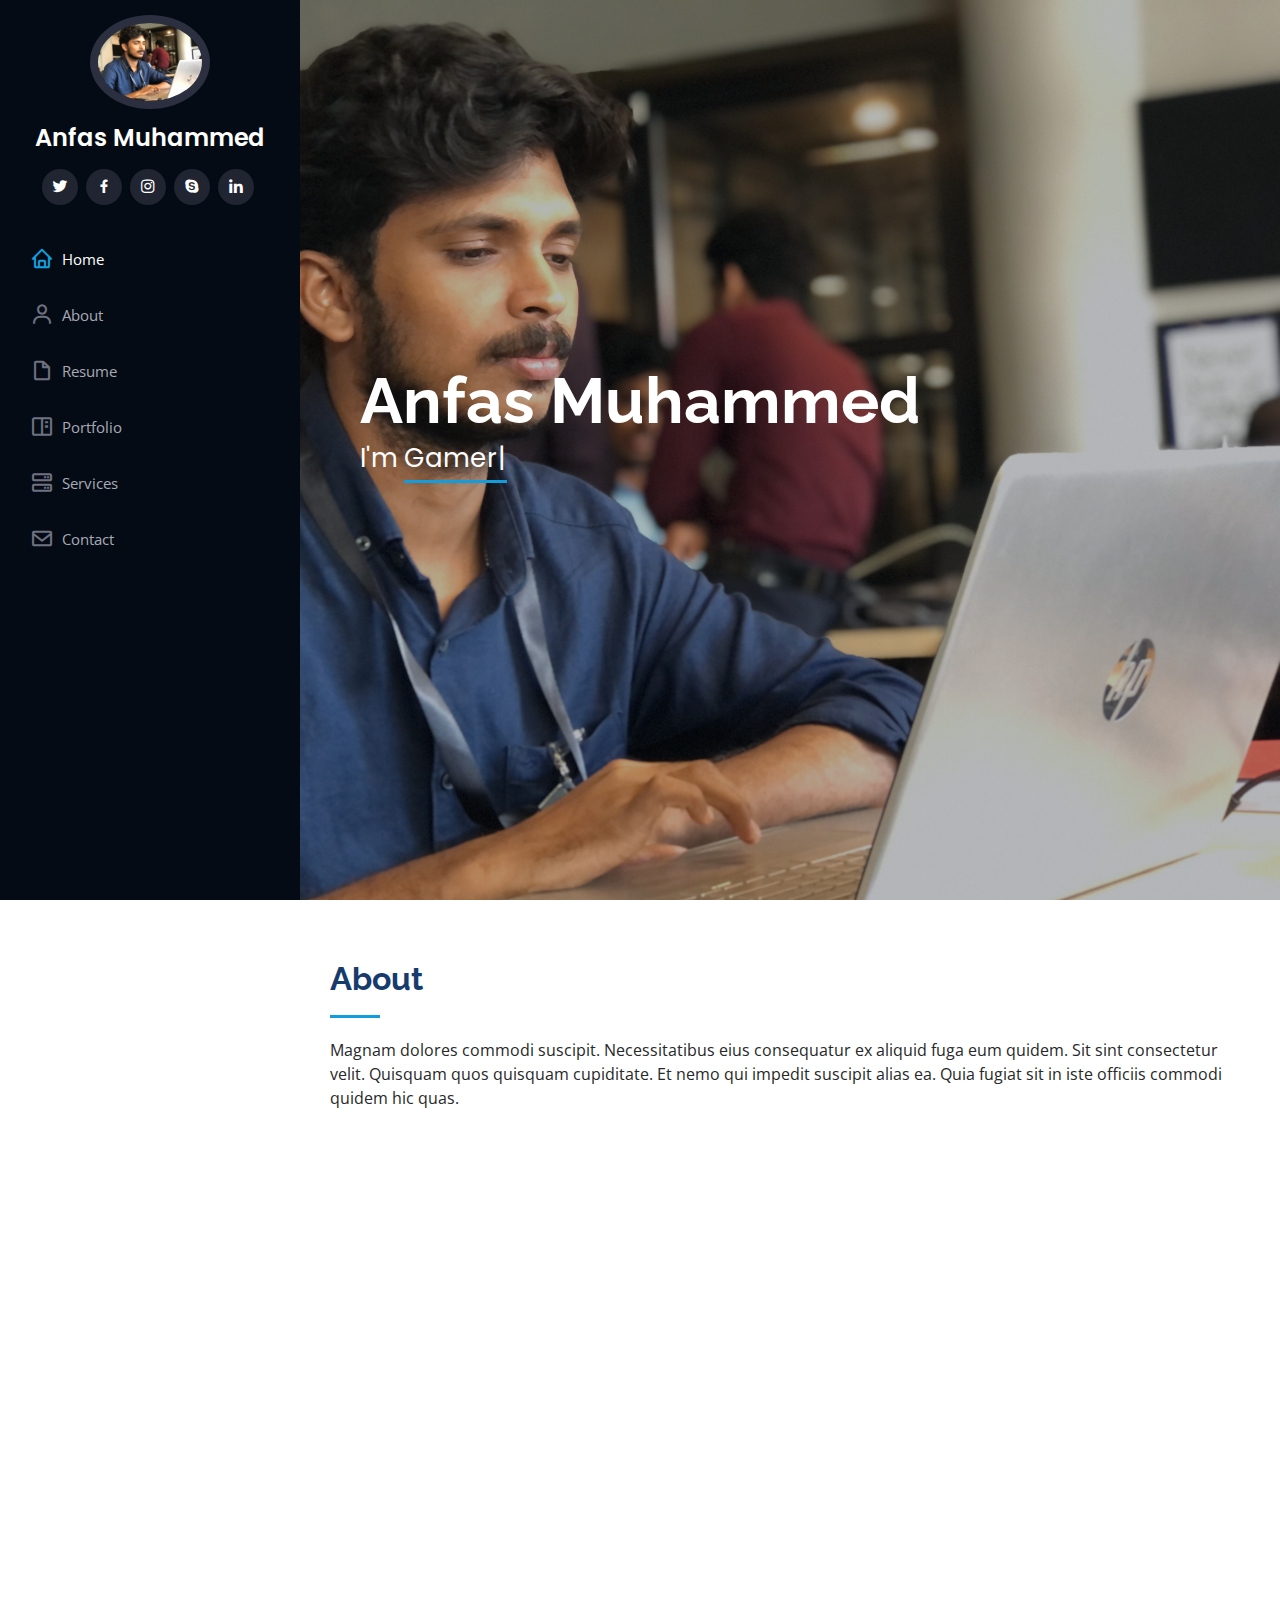
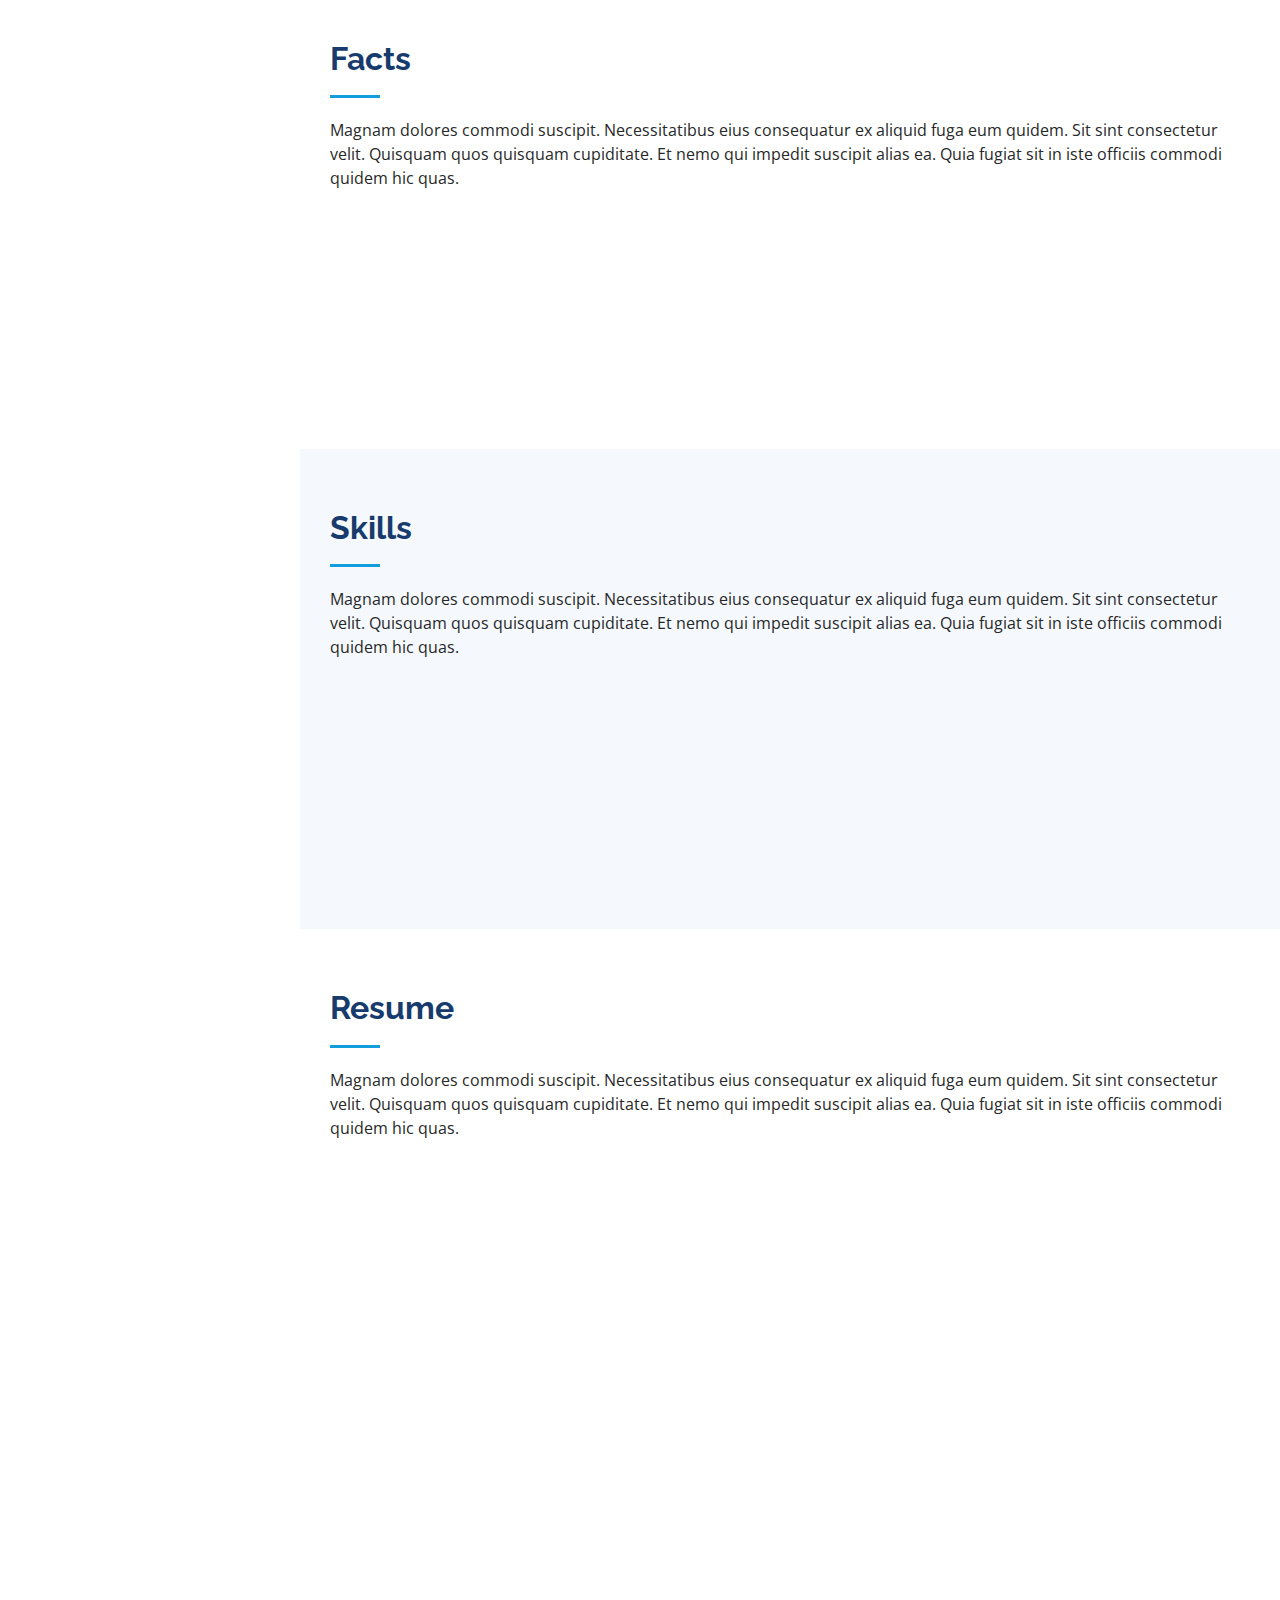
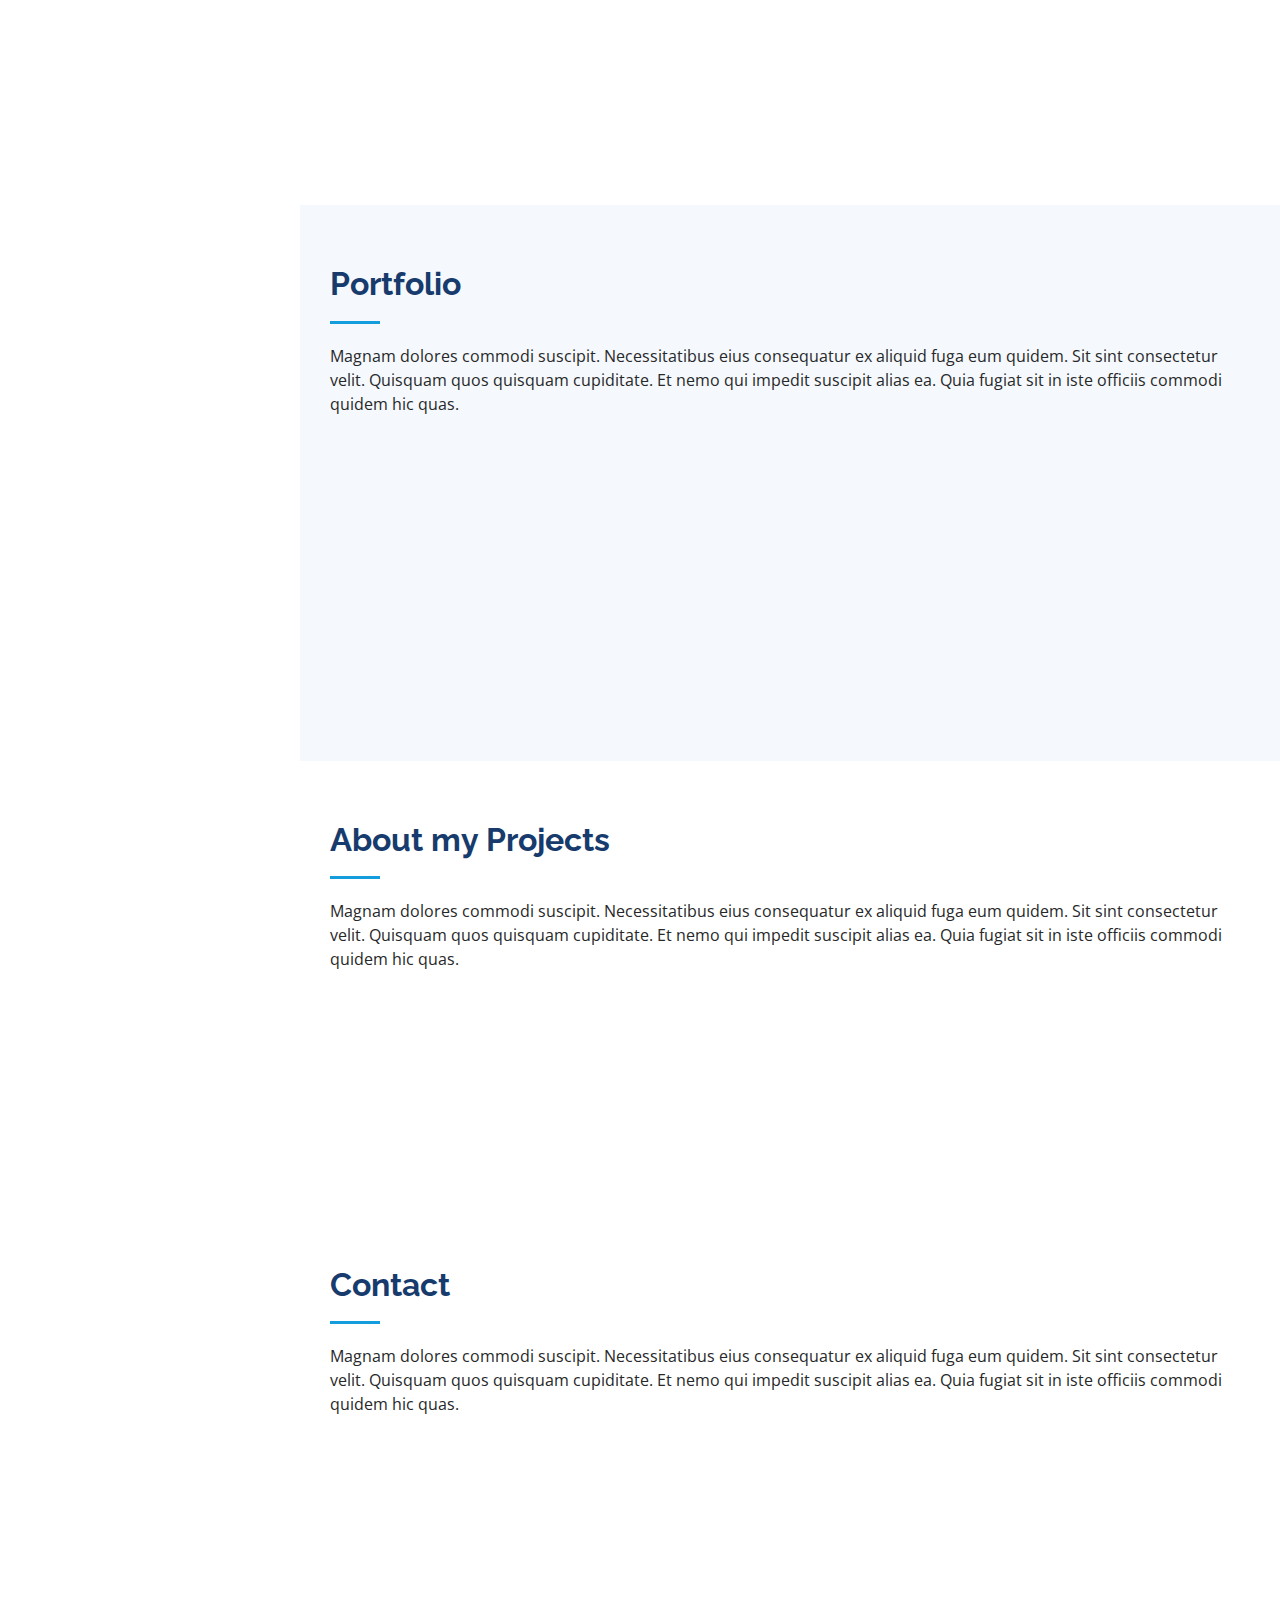
<file: iPortfolio/index.html>
<!DOCTYPE html>
<html lang="en">

<head>
  <meta charset="utf-8">
  <meta content="width=device-width, initial-scale=1.0" name="viewport">

  <title>iPortfolio Bootstrap Template - Index</title>
  <meta content="" name="description">
  <meta content="" name="keywords">

  <!-- Favicons -->
  <link href="assets/img/favicon.png" rel="icon">
  <link href="assets/img/apple-touch-icon.png" rel="apple-touch-icon">

  <!-- Google Fonts -->
  <link href="https://fonts.googleapis.com/css?family=Open+Sans:300,300i,400,400i,600,600i,700,700i|Raleway:300,300i,400,400i,500,500i,600,600i,700,700i|Poppins:300,300i,400,400i,500,500i,600,600i,700,700i" rel="stylesheet">

  <!-- Vendor CSS Files -->
  <link href="assets/vendor/aos/aos.css" rel="stylesheet">
  <link href="assets/vendor/bootstrap/css/bootstrap.min.css" rel="stylesheet">
  <link href="assets/vendor/bootstrap-icons/bootstrap-icons.css" rel="stylesheet">
  <link href="assets/vendor/boxicons/css/boxicons.min.css" rel="stylesheet">
  <link href="assets/vendor/glightbox/css/glightbox.min.css" rel="stylesheet">
  <link href="assets/vendor/swiper/swiper-bundle.min.css" rel="stylesheet">

  <!-- Template Main CSS File -->
  <link href="assets/css/style.css" rel="stylesheet">

  <!-- =======================================================
  * Template Name: iPortfolio
  * Updated: May 30 2023 with Bootstrap v5.3.0
  * Template URL: https://bootstrapmade.com/iportfolio-bootstrap-portfolio-websites-template/
  * Author: BootstrapMade.com
  * License: https://bootstrapmade.com/license/
  ======================================================== -->
</head>

<body>

  <!-- ======= Mobile nav toggle button ======= -->
  <i class="bi bi-list mobile-nav-toggle d-xl-none"></i>

  <!-- ======= Header ======= -->
  <header id="header">
    <div class="d-flex flex-column">

      <div class="profile">
        <img src="assets/img/IMG_5161.jpg" alt="" class="img-fluid rounded-circle">
        <h1 class="text-light"><a href="index.html">Anfas Muhammed</a></h1>
        <div class="social-links mt-3 text-center">
          <a href="#" class="twitter"><i class="bx bxl-twitter"></i></a>
          <a href="#" class="facebook"><i class="bx bxl-facebook"></i></a>
          <a href="#" class="instagram"><i class="bx bxl-instagram"></i></a>
          <a href="#" class="google-plus"><i class="bx bxl-skype"></i></a>
          <a href="#" class="linkedin"><i class="bx bxl-linkedin"></i></a>
        </div>
      </div>

      <nav id="navbar" class="nav-menu navbar">
        <ul>
          <li><a href="#hero" class="nav-link scrollto active"><i class="bx bx-home"></i> <span>Home</span></a></li>
          <li><a href="#about" class="nav-link scrollto"><i class="bx bx-user"></i> <span>About</span></a></li>
          <li><a href="#resume" class="nav-link scrollto"><i class="bx bx-file-blank"></i> <span>Resume</span></a></li>
          <li><a href="#portfolio" class="nav-link scrollto"><i class="bx bx-book-content"></i> <span>Portfolio</span></a></li>
          <li><a href="#services" class="nav-link scrollto"><i class="bx bx-server"></i> <span>Services</span></a></li>
          <li><a href="#contact" class="nav-link scrollto"><i class="bx bx-envelope"></i> <span>Contact</span></a></li>
        </ul>
      </nav><!-- .nav-menu -->
    </div>
  </header><!-- End Header -->

  <!-- ======= Hero Section ======= -->
  <section id="hero" class="d-flex flex-column justify-content-center align-items-center">
    <div class="hero-container" data-aos="fade-in">
      <h1>Anfas Muhammed</h1>
      <p>I'm <span class="typed" data-typed-items="Gamer,Full Stack Web Developer , Freelancer, Designer"></span></p>
    </div>
  </section><!-- End Hero -->

  <main id="main">

    <!-- ======= About Section ======= -->
    <section id="about" class="about">
      <div class="container">

        <div class="section-title">
          <h2>About</h2>
          <p>Magnam dolores commodi suscipit. Necessitatibus eius consequatur ex aliquid fuga eum quidem. Sit sint consectetur velit. Quisquam quos quisquam cupiditate. Et nemo qui impedit suscipit alias ea. Quia fugiat sit in iste officiis commodi quidem hic quas.</p>
        </div>

        <div class="row">
          <div class="col-lg-4" data-aos="fade-right">
            <img src="assets/img/IMG_5161.jpg" class="img-fluid" alt="">
          </div>
          <div class="col-lg-8 pt-4 pt-lg-0 content" data-aos="fade-left">
            <h3>Full Stack Web Developer.</h3>
            <p class="fst-italic">
              Lorem ipsum dolor sit amet, consectetur adipiscing elit, sed do eiusmod tempor incididunt ut labore et dolore
              magna aliqua.
            </p>
            <div class="row">
              <div class="col-lg-6">
                <ul>
                  <li><i class="bi bi-chevron-right"></i> <strong>Birthday:</strong> <span>16 august 2002</span></li>
                   <li><i class="bi bi-chevron-right"></i> <strong>Phone:</strong> <span>+91 8590183325</span></li>
                  <li><i class="bi bi-chevron-right"></i> <strong>City:</strong> <span>kollam kerala</span></li>
                </ul>
              </div>
              <div class="col-lg-6">
                <ul>
                  <li><i class="bi bi-chevron-right"></i> <strong>Age:</strong> <span>21</span></li>
                  <li><i class="bi bi-chevron-right"></i> <strong>Degree:</strong> <span>Bachelors of Computer Application</span></li>
                  <li><i class="bi bi-chevron-right"></i> <strong>email:</strong> <span>anfasmuhammed936@gmail.com</span></li>

                </ul>
              </div>
            </div>
            <p>
              Officiis eligendi itaque labore et dolorum mollitia officiis optio vero. Quisquam sunt adipisci omnis et ut. Nulla accusantium dolor incidunt officia tempore. Et eius omnis.
              Cupiditate ut dicta maxime officiis quidem quia. Sed et consectetur qui quia repellendus itaque neque. Aliquid amet quidem ut quaerat cupiditate. Ab et eum qui repellendus omnis culpa magni laudantium dolores.
            </p>
          </div>
        </div>

      </div>
    </section><!-- End About Section -->

    <!-- ======= Facts Section ======= -->
    <section id="facts" class="facts">
      <div class="container">

        <div class="section-title">
          <h2>Facts</h2>
          <p>Magnam dolores commodi suscipit. Necessitatibus eius consequatur ex aliquid fuga eum quidem. Sit sint consectetur velit. Quisquam quos quisquam cupiditate. Et nemo qui impedit suscipit alias ea. Quia fugiat sit in iste officiis commodi quidem hic quas.</p>
        </div>

        <div class="row no-gutters">

          <div class="col-lg-3 col-md-6 d-md-flex align-items-md-stretch" data-aos="fade-up">
            <div class="count-box">
              <i class="bi bi-emoji-smile"></i>
              <span data-purecounter-start="0" data-purecounter-end="10" data-purecounter-duration="1" class="purecounter"></span>
              <p><strong>Happy Clients</strong> consequuntur quae</p>
            </div>
          </div>

          <div class="col-lg-3 col-md-6 d-md-flex align-items-md-stretch" data-aos="fade-up" data-aos-delay="100">
            <div class="count-box">
              <i class="bi bi-journal-richtext"></i>
              <span data-purecounter-start="0" data-purecounter-end="2" data-purecounter-duration="1" class="purecounter"></span>
              <p><strong>Projects</strong> adipisci atque cum quia aut</p>
            </div>
          </div>

          <div class="col-lg-3 col-md-6 d-md-flex align-items-md-stretch" data-aos="fade-up" data-aos-delay="200">
            <div class="count-box">
              <i class="bi bi-headset"></i>
              <span data-purecounter-start="0" data-purecounter-end="1453" data-purecounter-duration="1" class="purecounter"></span>
              <p><strong>Hours Of Support</strong> aut commodi quaerat</p>
            </div>
          </div>

          <div class="col-lg-3 col-md-6 d-md-flex align-items-md-stretch" data-aos="fade-up" data-aos-delay="300">
            <div class="count-box">
              <i class="bi bi-people"></i>
              <span data-purecounter-start="0" data-purecounter-end="0" data-purecounter-duration="1" class="purecounter"></span>
              <p><strong>Hard Workers</strong> rerum asperiores dolor</p>
            </div>
          </div>

        </div>

      </div>
    </section><!-- End Facts Section -->

    <!-- ======= Skills Section ======= -->
    <section id="skills" class="skills section-bg">
      <div class="container">

        <div class="section-title">
          <h2>Skills</h2>
          <p>Magnam dolores commodi suscipit. Necessitatibus eius consequatur ex aliquid fuga eum quidem. Sit sint consectetur velit. Quisquam quos quisquam cupiditate. Et nemo qui impedit suscipit alias ea. Quia fugiat sit in iste officiis commodi quidem hic quas.</p>
        </div>

        <div class="row skills-content">

          <div class="col-lg-6" data-aos="fade-up">

            <div class="progress">
              <span class="skill">HTML <i class="val">60%</i></span>
              <div class="progress-bar-wrap">
                <div class="progress-bar" role="progressbar" aria-valuenow="60" aria-valuemin="0" aria-valuemax="100"></div>
              </div>
            </div>

            <div class="progress">
              <span class="skill">CSS <i class="val">60%</i></span>
              <div class="progress-bar-wrap">
                <div class="progress-bar" role="progressbar" aria-valuenow="60" aria-valuemin="0" aria-valuemax="100"></div>
              </div>
            </div>

            <div class="progress">
              <span class="skill">JavaScript <i class="val">50%</i></span>
              <div class="progress-bar-wrap">
                <div class="progress-bar" role="progressbar" aria-valuenow="50" aria-valuemin="0" aria-valuemax="100"></div>
              </div>
            </div>

          </div>

          <div class="col-lg-6" data-aos="fade-up" data-aos-delay="100">






          </div>

        </div>

      </div>
    </section><!-- End Skills Section -->

    <!-- ======= Resume Section ======= -->
    <section id="resume" class="resume">
      <div class="container">

        <div class="section-title">
          <h2>Resume</h2>
          <p>Magnam dolores commodi suscipit. Necessitatibus eius consequatur ex aliquid fuga eum quidem. Sit sint consectetur velit. Quisquam quos quisquam cupiditate. Et nemo qui impedit suscipit alias ea. Quia fugiat sit in iste officiis commodi quidem hic quas.</p>
        </div>

        <div class="row">
          <div class="col-lg-6" data-aos="fade-up">
            <h3 class="resume-title">Sumary</h3>
            <div class="resume-item pb-0">
              <h4>Anfas Muhammed</h4>
              <p><em>Innovative and deadline-driven Graphic Designer with 3+ years of experience designing and developing user-centered digital/print marketing material from initial concept to final, polished deliverable.</em></p>
              <ul>
                <li>kollam kerala</li>
                <li>+91 8590183325 </li>
                <li>anfasmuhammed936@gmail.com</li>
              </ul>
            </div>

            <h3 class="resume-title">Education</h3>
            <div class="resume-item">
              <h4>Bachelor of Computer Application</h4>
              <h5>2020 - 2023</h5>
              <p><em>Indhira Ghandhi college of arts and science</em></p>
              <p>Qui deserunt veniam. Et sed aliquam labore tempore sed quisquam iusto autem sit. Ea vero voluptatum qui ut dignissimos deleniti nerada porti sand markend</p>
            </div>




          </div>
        </div>

      </div>
    </section><!-- End Resume Section -->

    <!-- ======= Portfolio Section ======= -->
    <section id="portfolio" class="portfolio section-bg">
      <div class="container">

        <div class="section-title">
          <h2>Portfolio</h2>
          <p>Magnam dolores commodi suscipit. Necessitatibus eius consequatur ex aliquid fuga eum quidem. Sit sint consectetur velit. Quisquam quos quisquam cupiditate. Et nemo qui impedit suscipit alias ea. Quia fugiat sit in iste officiis commodi quidem hic quas.</p>
        </div>

        <div class="row" data-aos="fade-up">
          <div class="col-lg-12 d-flex justify-content-center">
            <ul id="portfolio-flters">
              <li data-filter="*" class="filter-active">All</li>

              <li data-filter=".filter-web">Web</li>
            </ul>
          </div>
        </div>

        <div class="row portfolio-container" data-aos="fade-up" data-aos-delay="100">

          <div class="col-lg-4 col-md-6 portfolio-item filter-app">
            <div class="portfolio-wrap">
               <img src="Screenshot (94).png" class="img-fluid" alt="">
              
              <div class="portfolio-links">
                <a href="Screenshot (94).png" data-gallery="portfolioGallery" class="portfolio-lightbox" title="App 1"><i class="bx bx-plus"></i></a>
                <a href="netflix.html" title="More Details"><i class="bx bx-link"></i></a>
              </div>
            </div>
          </div>

          <div class="col-lg-4 col-md-6 portfolio-item filter-web">
            <div class="portfolio-wrap">
              <img src="Screenshot (92).png" class="img-fluid" alt="">
              <div class="portfolio-links">
                <a href="Screenshot (92).png" data-gallery="portfolioGallery" class="portfolio-lightbox" title="Web 3"><i class="bx bx-plus"></i></a>
                <a href="swiggy.html" title="More Details"><i class="bx bx-link"></i></a>
              </div>
            </div>
          </div>

          <div class="col-lg-4 col-md-6 portfolio-item filter-app">
            <div class="portfolio-wrap">
              <img src="Screenshot (95).png" class="img-fluid" alt="">
              <div class="portfolio-links">
                <a href="Screenshot (95).png" data-gallery="portfolioGallery" class="portfolio-lightbox" title="App 2"><i class="bx bx-plus"></i></a>
                <a href="portfolio-details.html" title="More Details"><i class="bx bx-link"></i></a>
              </div>
            </div>
          </div>










        </div>

      </div>
    </section><!-- End Portfolio Section -->

    <!-- ======= Services Section ======= -->
    <section id="services" class="services">
      <div class="container">

        <div class="section-title">
          <h2>About my Projects</h2>
          <p>Magnam dolores commodi suscipit. Necessitatibus eius consequatur ex aliquid fuga eum quidem. Sit sint consectetur velit. Quisquam quos quisquam cupiditate. Et nemo qui impedit suscipit alias ea. Quia fugiat sit in iste officiis commodi quidem hic quas.</p>
        </div>

        <div class="row">
          <div class="col-lg-4 col-md-6 icon-box" data-aos="fade-up">
            <div class="icon"><i class="bi bi-briefcase"></i></div>
            <h4 class="title"><a href="">netflix</a></h4>
            <p class="description">my first project based on netflix clone and i made that by using HTML and CSS </p>
          </div>
          <div class="col-lg-4 col-md-6 icon-box" data-aos="fade-up" data-aos-delay="100">
            <div class="icon"><i class="bi bi-card-checklist"></i></div>
            <h4 class="title"><a href="">facebook</a></h4>
            <p class="description">my second project based on facebook clone and i made that using HTML and CSS</p>
          </div>
          <div class="col-lg-4 col-md-6 icon-box" data-aos="fade-up" data-aos-delay="200">
            <div class="icon"><i class="bi bi-bar-chart"></i></div>
            <h4 class="title"><a href="">swiggy</a></h4>
            <p class="description">my third project based on a swiggy clone and i made that using HTML and CSS </p>
          </div>

        </div>

      </div>
    </section>
    <!-- ======= Contact Section ======= -->
    <section id="contact" class="contact">
      <div class="container">

        <div class="section-title">
          <h2>Contact</h2>
          <p>Magnam dolores commodi suscipit. Necessitatibus eius consequatur ex aliquid fuga eum quidem. Sit sint consectetur velit. Quisquam quos quisquam cupiditate. Et nemo qui impedit suscipit alias ea. Quia fugiat sit in iste officiis commodi quidem hic quas.</p>
        </div>

        <div class="row" data-aos="fade-in">

          <div class="col-lg-5 d-flex align-items-stretch">
            <div class="info">
              <div class="address">
                <i class="bi bi-geo-alt"></i>
                <h4>Location:</h4>
                <p> south of tb junction punalur,kollam, kerala,india, pincode 691305</p>
              </div>

              <div class="email">
                <i class="bi bi-envelope"></i>
                <h4>Email:</h4>
                <p>anfasmuhammed936@gmail.com</p>
              </div>

              <div class="phone">
                <i class="bi bi-phone"></i>
                <h4>Call:</h4>
                <p>+91 8590183325</p>
              </div>

              <!-- <iframe src="https://www.google.com/maps/@8.6429118,76.9842061,10.26z?entry=ttu" frameborder="0" style="border:0; width: 100%; height: 290px;" allowfullscreen></iframe> -->
              <iframe src="https://www.google.com/maps/embed?pb=!1m18!1m12!1m3!1d31524.193632835057!2d76.90667829884481!3d9.015851926863064!2m3!1f0!2f0!3f0!3m2!1i1024!2i768!4f13.1!3m3!1m2!1s0x3b06769690499369%3A0xd54a44442e855bed!2sPunalur%2C%20Kerala!5e0!3m2!1sen!2sin!4v1690446848531!5m2!1sen!2sin" width="100%" height="290" style="border:0;" allowfullscreen="" loading="lazy" referrerpolicy="no-referrer-when-downgrade"></iframe>
            </div>

          </div>

          <div class="col-lg-7 mt-5 mt-lg-0 d-flex align-items-stretch">
            <form  role="form" class="php-email-form">
              <div class="row">
                <div class="form-group col-md-6">
                  <label for="name">Your Name</label>
                  <input type="text" name="name" class="form-control" id="name" required>
                </div>
                <div class="form-group col-md-6">
                  <label for="name">Your Email</label>
                  <input type="email" class="form-control" name="email" id="email" required>
                </div>
              </div>
              <div class="form-group">
                <label for="name">Subject</label>
                <input type="text" class="form-control" name="subject" id="subject" required>
              </div>
              <div class="form-group">
                <label for="name">Message</label>
                <textarea class="form-control" name="message" rows="10" required></textarea>
              </div>
              <div class="my-3">
                <div class="loading">Loading</div>
                <div class="error-message"></div>
                <div class="sent-message">Your message has been sent. Thank you!</div>
              </div>
              <div class="text-center"><button type="submit">Send Message</button></div>
            </form>
          </div>

        </div>

      </div>
    </section><!-- End Contact Section -->

  </main><!-- End #main -->

  <!-- ======= Footer ======= -->
  
  <a href="#" class="back-to-top d-flex align-items-center justify-content-center"><i class="bi bi-arrow-up-short"></i></a>

  <!-- Vendor JS Files -->
  <script src="assets/vendor/purecounter/purecounter_vanilla.js"></script>
  <script src="assets/vendor/aos/aos.js"></script>
  <script src="assets/vendor/bootstrap/js/bootstrap.bundle.min.js"></script>
  <script src="assets/vendor/glightbox/js/glightbox.min.js"></script>
  <script src="assets/vendor/isotope-layout/isotope.pkgd.min.js"></script>
  <script src="assets/vendor/swiper/swiper-bundle.min.js"></script>
  <script src="assets/vendor/typed.js/typed.umd.js"></script>
  <script src="assets/vendor/waypoints/noframework.waypoints.js"></script>
  <!-- <script src="assets/vendor/php-email-form/validate.js"></script> -->

  <!-- Template Main JS File -->
  <script src="assets/js/main.js"></script>

</body>

</html>
</file>
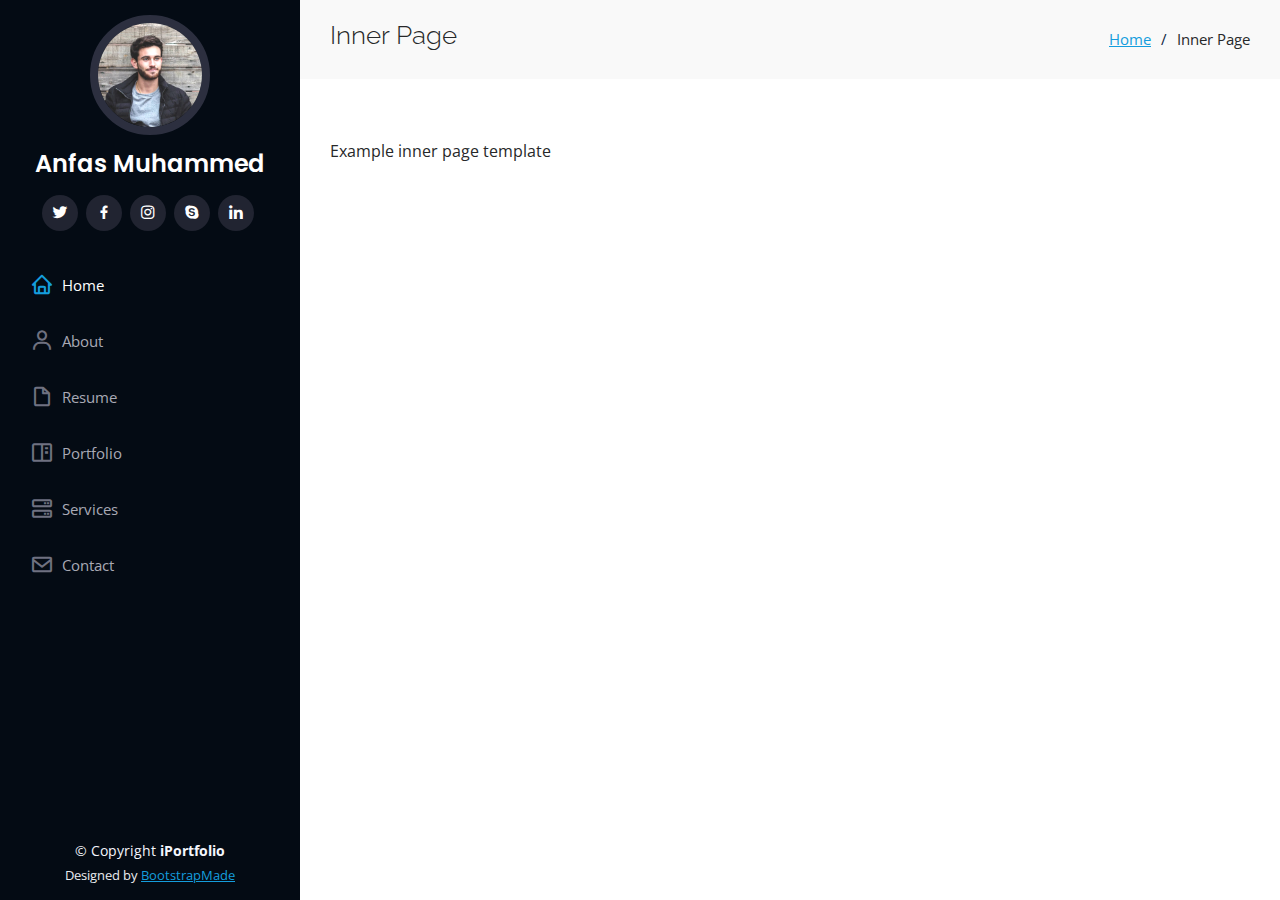
<file: iPortfolio/inner-page.html>
<!DOCTYPE html>
<html lang="en">

<head>
  <meta charset="utf-8">
  <meta content="width=device-width, initial-scale=1.0" name="viewport">

  <title>Inner Page - iPortfolio Bootstrap Template</title>
  <meta content="" name="description">
  <meta content="" name="keywords">

  <!-- Favicons -->
  <link href="assets/img/favicon.png" rel="icon">
  <link href="assets/img/apple-touch-icon.png" rel="apple-touch-icon">

  <!-- Google Fonts -->
  <link href="https://fonts.googleapis.com/css?family=Open+Sans:300,300i,400,400i,600,600i,700,700i|Raleway:300,300i,400,400i,500,500i,600,600i,700,700i|Poppins:300,300i,400,400i,500,500i,600,600i,700,700i" rel="stylesheet">

  <!-- Vendor CSS Files -->
  <link href="assets/vendor/aos/aos.css" rel="stylesheet">
  <link href="assets/vendor/bootstrap/css/bootstrap.min.css" rel="stylesheet">
  <link href="assets/vendor/bootstrap-icons/bootstrap-icons.css" rel="stylesheet">
  <link href="assets/vendor/boxicons/css/boxicons.min.css" rel="stylesheet">
  <link href="assets/vendor/glightbox/css/glightbox.min.css" rel="stylesheet">
  <link href="assets/vendor/swiper/swiper-bundle.min.css" rel="stylesheet">

  <!-- Template Main CSS File -->
  <link href="assets/css/style.css" rel="stylesheet">

  <!-- =======================================================
  * Template Name: iPortfolio
  * Updated: May 30 2023 with Bootstrap v5.3.0
  * Template URL: https://bootstrapmade.com/iportfolio-bootstrap-portfolio-websites-template/
  * Author: BootstrapMade.com
  * License: https://bootstrapmade.com/license/
  ======================================================== -->
</head>

<body>

  <!-- ======= Mobile nav toggle button ======= -->
  <i class="bi bi-list mobile-nav-toggle d-xl-none"></i>

  <!-- ======= Header ======= -->
  <header id="header">
    <div class="d-flex flex-column">

      <div class="profile">
        <img src="assets/img/profile-img.jpg" alt="" class="img-fluid rounded-circle">
        <h1 class="text-light"><a href="index.html">Anfas Muhammed</a></h1>
        <div class="social-links mt-3 text-center">
          <a href="#" class="twitter"><i class="bx bxl-twitter"></i></a>
          <a href="#" class="facebook"><i class="bx bxl-facebook"></i></a>
          <a href="#" class="instagram"><i class="bx bxl-instagram"></i></a>
          <a href="#" class="google-plus"><i class="bx bxl-skype"></i></a>
          <a href="#" class="linkedin"><i class="bx bxl-linkedin"></i></a>
        </div>
      </div>

      <nav id="navbar" class="nav-menu navbar">
        <ul>
          <li><a href="#hero" class="nav-link scrollto active"><i class="bx bx-home"></i> <span>Home</span></a></li>
          <li><a href="#about" class="nav-link scrollto"><i class="bx bx-user"></i> <span>About</span></a></li>
          <li><a href="#resume" class="nav-link scrollto"><i class="bx bx-file-blank"></i> <span>Resume</span></a></li>
          <li><a href="#portfolio" class="nav-link scrollto"><i class="bx bx-book-content"></i> <span>Portfolio</span></a></li>
          <li><a href="#services" class="nav-link scrollto"><i class="bx bx-server"></i> <span>Services</span></a></li>
          <li><a href="#contact" class="nav-link scrollto"><i class="bx bx-envelope"></i> <span>Contact</span></a></li>
        </ul>
      </nav><!-- .nav-menu -->
    </div>
  </header><!-- End Header -->

  <main id="main">

    <!-- ======= Breadcrumbs ======= -->
    <section class="breadcrumbs">
      <div class="container">

        <div class="d-flex justify-content-between align-items-center">
          <h2>Inner Page</h2>
          <ol>
            <li><a href="index.html">Home</a></li>
            <li>Inner Page</li>
          </ol>
        </div>

      </div>
    </section><!-- End Breadcrumbs -->

    <section class="inner-page">
      <div class="container">
        <p>
          Example inner page template
        </p>
      </div>
    </section>

  </main><!-- End #main -->

  <!-- ======= Footer ======= -->
  <footer id="footer">
    <div class="container">
      <div class="copyright">
        &copy; Copyright <strong><span>iPortfolio</span></strong>
      </div>
      <div class="credits">
        <!-- All the links in the footer should remain intact. -->
        <!-- You can delete the links only if you purchased the pro version. -->
        <!-- Licensing information: https://bootstrapmade.com/license/ -->
        <!-- Purchase the pro version with working PHP/AJAX contact form: https://bootstrapmade.com/iportfolio-bootstrap-portfolio-websites-template/ -->
        Designed by <a href="https://bootstrapmade.com/">BootstrapMade</a>
      </div>
    </div>
  </footer><!-- End  Footer -->

  <a href="#" class="back-to-top d-flex align-items-center justify-content-center"><i class="bi bi-arrow-up-short"></i></a>

  <!-- Vendor JS Files -->
  <script src="assets/vendor/purecounter/purecounter_vanilla.js"></script>
  <script src="assets/vendor/aos/aos.js"></script>
  <script src="assets/vendor/bootstrap/js/bootstrap.bundle.min.js"></script>
  <script src="assets/vendor/glightbox/js/glightbox.min.js"></script>
  <script src="assets/vendor/isotope-layout/isotope.pkgd.min.js"></script>
  <script src="assets/vendor/swiper/swiper-bundle.min.js"></script>
  <script src="assets/vendor/typed.js/typed.umd.js"></script>
  <script src="assets/vendor/waypoints/noframework.waypoints.js"></script>
  <!-- <script src="assets/vendor/php-email-form/validate.js"></script> -->

  <!-- Template Main JS File -->
  <script src="assets/js/main.js"></script>

</body>

</html>
</file>
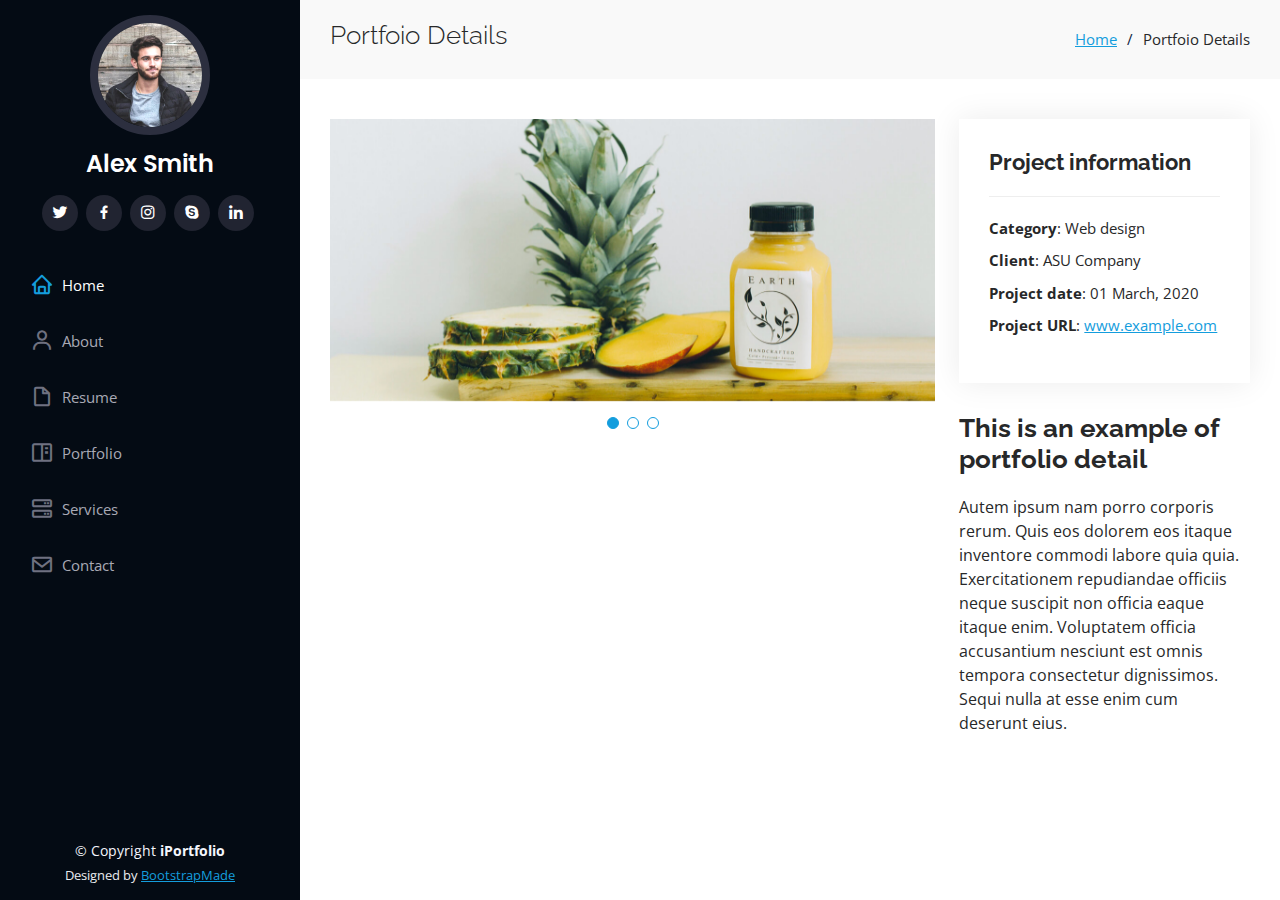
<file: iPortfolio/portfolio-details.html>
<!DOCTYPE html>
<html lang="en">

<head>
  <meta charset="utf-8">
  <meta content="width=device-width, initial-scale=1.0" name="viewport">

  <title>Portfolio Details - iPortfolio Bootstrap Template</title>
  <meta content="" name="description">
  <meta content="" name="keywords">

  <!-- Favicons -->
  <link href="assets/img/favicon.png" rel="icon">
  <link href="assets/img/apple-touch-icon.png" rel="apple-touch-icon">

  <!-- Google Fonts -->
  <link href="https://fonts.googleapis.com/css?family=Open+Sans:300,300i,400,400i,600,600i,700,700i|Raleway:300,300i,400,400i,500,500i,600,600i,700,700i|Poppins:300,300i,400,400i,500,500i,600,600i,700,700i" rel="stylesheet">

  <!-- Vendor CSS Files -->
  <link href="assets/vendor/aos/aos.css" rel="stylesheet">
  <link href="assets/vendor/bootstrap/css/bootstrap.min.css" rel="stylesheet">
  <link href="assets/vendor/bootstrap-icons/bootstrap-icons.css" rel="stylesheet">
  <link href="assets/vendor/boxicons/css/boxicons.min.css" rel="stylesheet">
  <link href="assets/vendor/glightbox/css/glightbox.min.css" rel="stylesheet">
  <link href="assets/vendor/swiper/swiper-bundle.min.css" rel="stylesheet">

  <!-- Template Main CSS File -->
  <link href="assets/css/style.css" rel="stylesheet">

  <!-- =======================================================
  * Template Name: iPortfolio
  * Updated: May 30 2023 with Bootstrap v5.3.0
  * Template URL: https://bootstrapmade.com/iportfolio-bootstrap-portfolio-websites-template/
  * Author: BootstrapMade.com
  * License: https://bootstrapmade.com/license/
  ======================================================== -->
</head>

<body>

  <!-- ======= Mobile nav toggle button ======= -->
  <i class="bi bi-list mobile-nav-toggle d-xl-none"></i>

  <!-- ======= Header ======= -->
  <header id="header">
    <div class="d-flex flex-column">

      <div class="profile">
        <img src="assets/img/profile-img.jpg" alt="" class="img-fluid rounded-circle">
        <h1 class="text-light"><a href="index.html">Alex Smith</a></h1>
        <div class="social-links mt-3 text-center">
          <a href="#" class="twitter"><i class="bx bxl-twitter"></i></a>
          <a href="#" class="facebook"><i class="bx bxl-facebook"></i></a>
          <a href="#" class="instagram"><i class="bx bxl-instagram"></i></a>
          <a href="#" class="google-plus"><i class="bx bxl-skype"></i></a>
          <a href="#" class="linkedin"><i class="bx bxl-linkedin"></i></a>
        </div>
      </div>

      <nav id="navbar" class="nav-menu navbar">
        <ul>
          <li><a href="#hero" class="nav-link scrollto active"><i class="bx bx-home"></i> <span>Home</span></a></li>
          <li><a href="#about" class="nav-link scrollto"><i class="bx bx-user"></i> <span>About</span></a></li>
          <li><a href="#resume" class="nav-link scrollto"><i class="bx bx-file-blank"></i> <span>Resume</span></a></li>
          <li><a href="#portfolio" class="nav-link scrollto"><i class="bx bx-book-content"></i> <span>Portfolio</span></a></li>
          <li><a href="#services" class="nav-link scrollto"><i class="bx bx-server"></i> <span>Services</span></a></li>
          <li><a href="#contact" class="nav-link scrollto"><i class="bx bx-envelope"></i> <span>Contact</span></a></li>
        </ul>
      </nav><!-- .nav-menu -->
    </div>
  </header><!-- End Header -->

  <main id="main">

    <!-- ======= Breadcrumbs ======= -->
    <section id="breadcrumbs" class="breadcrumbs">
      <div class="container">

        <div class="d-flex justify-content-between align-items-center">
          <h2>Portfoio Details</h2>
          <ol>
            <li><a href="index.html">Home</a></li>
            <li>Portfoio Details</li>
          </ol>
        </div>

      </div>
    </section><!-- End Breadcrumbs -->

    <!-- ======= Portfolio Details Section ======= -->
    <section id="portfolio-details" class="portfolio-details">
      <div class="container">

        <div class="row gy-4">

          <div class="col-lg-8">
            <div class="portfolio-details-slider swiper">
              <div class="swiper-wrapper align-items-center">

                <div class="swiper-slide">
                  <img src="assets/img/portfolio/portfolio-details-1.jpg" alt="">
                </div>

                <div class="swiper-slide">
                  <img src="assets/img/portfolio/portfolio-details-2.jpg" alt="">
                </div>

                <div class="swiper-slide">
                  <img src="assets/img/portfolio/portfolio-details-3.jpg" alt="">
                </div>

              </div>
              <div class="swiper-pagination"></div>
            </div>
          </div>

          <div class="col-lg-4">
            <div class="portfolio-info">
              <h3>Project information</h3>
              <ul>
                <li><strong>Category</strong>: Web design</li>
                <li><strong>Client</strong>: ASU Company</li>
                <li><strong>Project date</strong>: 01 March, 2020</li>
                <li><strong>Project URL</strong>: <a href="#">www.example.com</a></li>
              </ul>
            </div>
            <div class="portfolio-description">
              <h2>This is an example of portfolio detail</h2>
              <p>
                Autem ipsum nam porro corporis rerum. Quis eos dolorem eos itaque inventore commodi labore quia quia. Exercitationem repudiandae officiis neque suscipit non officia eaque itaque enim. Voluptatem officia accusantium nesciunt est omnis tempora consectetur dignissimos. Sequi nulla at esse enim cum deserunt eius.
              </p>
            </div>
          </div>

        </div>

      </div>
    </section><!-- End Portfolio Details Section -->

  </main><!-- End #main -->

  <!-- ======= Footer ======= -->
  <footer id="footer">
    <div class="container">
      <div class="copyright">
        &copy; Copyright <strong><span>iPortfolio</span></strong>
      </div>
      <div class="credits">
        <!-- All the links in the footer should remain intact. -->
        <!-- You can delete the links only if you purchased the pro version. -->
        <!-- Licensing information: https://bootstrapmade.com/license/ -->
        <!-- Purchase the pro version with working PHP/AJAX contact form: https://bootstrapmade.com/iportfolio-bootstrap-portfolio-websites-template/ -->
        Designed by <a href="https://bootstrapmade.com/">BootstrapMade</a>
      </div>
    </div>
  </footer><!-- End  Footer -->

  <a href="#" class="back-to-top d-flex align-items-center justify-content-center"><i class="bi bi-arrow-up-short"></i></a>

  <!-- Vendor JS Files -->
  <script src="assets/vendor/purecounter/purecounter_vanilla.js"></script>
  <script src="assets/vendor/aos/aos.js"></script>
  <script src="assets/vendor/bootstrap/js/bootstrap.bundle.min.js"></script>
  <script src="assets/vendor/glightbox/js/glightbox.min.js"></script>
  <script src="assets/vendor/isotope-layout/isotope.pkgd.min.js"></script>
  <script src="assets/vendor/swiper/swiper-bundle.min.js"></script>
  <script src="assets/vendor/typed.js/typed.umd.js"></script>
  <script src="assets/vendor/waypoints/noframework.waypoints.js"></script>
  <script src="assets/vendor/php-email-form/validate.js"></script>

  <!-- Template Main JS File -->
  <script src="assets/js/main.js"></script>

</body>

</html>
</file>
<file: iPortfolio/assets/css/style.css>
/**
* Template Name: iPortfolio
* Updated: May 30 2023 with Bootstrap v5.3.0
* Template URL: https://bootstrapmade.com/iportfolio-bootstrap-portfolio-websites-template/
* Author: BootstrapMade.com
* License: https://bootstrapmade.com/license/
*/

/*--------------------------------------------------------------
# General
--------------------------------------------------------------*/
body {
  font-family: "Open Sans", sans-serif;
  color: #272829;
}

a {
  color: #149ddd;
 
}

a:hover {
  color: #37b3ed;
  text-decoration: none;
}

h1,
h2,
h3,
h4,
h5,
h6 {
  font-family: "Raleway", sans-serif;
}

/*--------------------------------------------------------------
# Back to top button
--------------------------------------------------------------*/
.back-to-top {
  position: fixed;
  visibility: hidden;
  opacity: 0;
  right: 15px;
  bottom: 15px;
  z-index: 996;
  background: #149ddd;
  width: 40px;
  height: 40px;
  border-radius: 50px;
  transition: all 0.4s;
}

.back-to-top i {
  font-size: 28px;
  color: #fff;
  line-height: 0;
}

.back-to-top:hover {
  background: #2eafec;
  color: #fff;
}

.back-to-top.active {
  visibility: visible;
  opacity: 1;
}

/*--------------------------------------------------------------
# Header
--------------------------------------------------------------*/
#header {
  position: fixed;
  top: 0;
  left: 0;
  bottom: 0;
  width: 300px;
  transition: all ease-in-out 0.5s;
  z-index: 9997;
  transition: all 0.5s;
  padding: 0 15px;
  background: #040b14;
  overflow-y: auto;
}

#header .profile img {
  margin: 15px auto;
  display: block;
  width: 120px;
  border: 8px solid #2c2f3f;
}

#header .profile h1 {
  font-size: 24px;
  margin: 0;
  padding: 0;
  font-weight: 600;
  -moz-text-align-last: center;
  text-align-last: center;
  font-family: "Poppins", sans-serif;
}

#header .profile h1 a,
#header .profile h1 a:hover {
  color: #fff;
  text-decoration: none;
}

#header .profile .social-links a {
  font-size: 18px;
  display: inline-block;
  background: #212431;
  color: #fff;
  line-height: 1;
  padding: 8px 0;
  margin-right: 4px;
  border-radius: 50%;
  text-align: center;
  width: 36px;
  height: 36px;
  transition: 0.3s;
}

#header .profile .social-links a:hover {
  background: #149ddd;
  color: #fff;
  text-decoration: none;
}

#main {
  margin-left: 300px;
}

.container,
.container-fluid {
  padding-left: 30px;
  padding-right: 30px;
}

@media (max-width: 1199px) {
  #header {
    left: -300px;
  }

  #main {
    margin-left: 0;
  }

  .container,
  .container-fluid {
    padding-left: 12px;
    padding-right: 12px;
  }
}

/*--------------------------------------------------------------
# Navigation Menu
--------------------------------------------------------------*/
/* Desktop Navigation */
.nav-menu {
  padding: 30px 0 0 0;
}

.nav-menu * {
  margin: 0;
  padding: 0;
  list-style: none;
}

.nav-menu>ul>li {
  position: relative;
  white-space: nowrap;
}

.nav-menu a,
.nav-menu a:focus {
  display: flex;
  align-items: center;
  color: #a8a9b4;
  padding: 12px 15px;
  margin-bottom: 8px;
  transition: 0.3s;
  font-size: 15px;
}

.nav-menu a i,
.nav-menu a:focus i {
  font-size: 24px;
  padding-right: 8px;
  color: #6f7180;
}

.nav-menu a:hover,
.nav-menu .active,
.nav-menu .active:focus,
.nav-menu li:hover>a {
  text-decoration: none;
  color: #fff;
}

.nav-menu a:hover i,
.nav-menu .active i,
.nav-menu .active:focus i,
.nav-menu li:hover>a i {
  color: #149ddd;
}

/* Mobile Navigation */
.mobile-nav-toggle {
  position: fixed;
  right: 15px;
  top: 15px;
  z-index: 9998;
  border: 0;
  font-size: 24px;
  transition: all 0.4s;
  outline: none !important;
  background-color: #149ddd;
  color: #fff;
  width: 40px;
  height: 40px;
  display: inline-flex;
  align-items: center;
  justify-content: center;
  line-height: 0;
  border-radius: 50px;
  cursor: pointer;
}

.mobile-nav-active {
  overflow: hidden;
}

.mobile-nav-active #header {
  left: 0;
}

/*--------------------------------------------------------------
# Hero Section
--------------------------------------------------------------*/
#hero {
  width: 100%;
  height: 100vh;
  background: url("/iPortfolio/assets/img/IMG_5161.jpg") top center;
  background-size: cover;
}

#hero:before {
  content: "";
  background: rgba(5, 13, 24, 0.3);
  position: absolute;
  bottom: 0;
  top: 0;
  left: 0;
  right: 0;
  z-index: 1;
}

#hero .hero-container {
  position: relative;
  z-index: 2;
  min-width: 300px;
}

#hero h1 {
  margin: 0 0 10px 0;
  font-size: 64px;
  font-weight: 700;
  line-height: 56px;
  color: #fff;
}

#hero p {
  color: #fff;
  margin-bottom: 50px;
  font-size: 26px;
  font-family: "Poppins", sans-serif;
}

#hero p span {
  color: #fff;
  padding-bottom: 4px;
  letter-spacing: 1px;
  border-bottom: 3px solid #149ddd;
}

@media (min-width: 1024px) {
  #hero {
    background-attachment: fixed;
  }
}

@media (max-width: 768px) {
  #hero h1 {
    font-size: 28px;
    line-height: 36px;
  }

  #hero h2 {
    font-size: 18px;
    line-height: 24px;
    margin-bottom: 30px;
  }
}

/*--------------------------------------------------------------
# Sections General
--------------------------------------------------------------*/
section {
  padding: 60px 0;
  overflow: hidden;
}

.section-bg {
  background: #f5f8fd;
}

.section-title {
  padding-bottom: 30px;
}

.section-title h2 {
  font-size: 32px;
  font-weight: bold;
  margin-bottom: 20px;
  padding-bottom: 20px;
  position: relative;
  color: #173b6c;
}

.section-title h2::after {
  content: "";
  position: absolute;
  display: block;
  width: 50px;
  height: 3px;
  background: #149ddd;
  bottom: 0;
  left: 0;
}

.section-title p {
  margin-bottom: 0;
}

/*--------------------------------------------------------------
# About
--------------------------------------------------------------*/
.about .content h3 {
  font-weight: 700;
  font-size: 26px;
  color: #173b6c;
}

.about .content ul {
  list-style: none;
  padding: 0;
}

.about .content ul li {
  margin-bottom: 20px;
  display: flex;
  align-items: center;
}

.about .content ul strong {
  margin-right: 10px;
}

.about .content ul i {
  font-size: 16px;
  margin-right: 5px;
  color: #149ddd;
  line-height: 0;
}

.about .content p:last-child {
  margin-bottom: 0;
}

/*--------------------------------------------------------------
# Facts
--------------------------------------------------------------*/
.facts {
  padding-bottom: 30px;
}

.facts .count-box {
  padding: 30px;
  width: 100%;
}

.facts .count-box i {
  display: block;
  font-size: 44px;
  color: #149ddd;
  float: left;
  line-height: 0;
}

.facts .count-box span {
  font-size: 48px;
  line-height: 40px;
  display: block;
  font-weight: 700;
  color: #050d18;
  margin-left: 60px;
}

.facts .count-box p {
  padding: 15px 0 0 0;
  margin: 0 0 0 60px;
  font-family: "Raleway", sans-serif;
  font-size: 14px;
  color: #122f57;
}

.facts .count-box a {
  font-weight: 600;
  display: block;
  margin-top: 20px;
  color: #122f57;
  font-size: 15px;
  font-family: "Poppins", sans-serif;
  transition: ease-in-out 0.3s;
}

.facts .count-box a:hover {
  color: #1f5297;
}

/*--------------------------------------------------------------
# Akills
--------------------------------------------------------------*/
.skills .progress {
  height: 60px;
  display: block;
  background: none;
  border-radius: 0;
}

.skills .progress .skill {
  padding: 0;
  margin: 0 0 6px 0;
  text-transform: uppercase;
  display: block;
  font-weight: 600;
  font-family: "Poppins", sans-serif;
  color: #050d18;
}

.skills .progress .skill .val {
  float: right;
  font-style: normal;
}

.skills .progress-bar-wrap {
  background: #dce8f8;
  height: 10px;
}

.skills .progress-bar {
  width: 1px;
  height: 10px;
  transition: 0.9s;
  background-color: #149ddd;
}

/*--------------------------------------------------------------
# Resume
--------------------------------------------------------------*/
.resume .resume-title {
  font-size: 26px;
  font-weight: 700;
  margin-top: 20px;
  margin-bottom: 20px;
  color: #050d18;
}

.resume .resume-item {
  padding: 0 0 20px 20px;
  margin-top: -2px;
  border-left: 2px solid #1f5297;
  position: relative;
}

.resume .resume-item h4 {
  line-height: 18px;
  font-size: 18px;
  font-weight: 600;
  text-transform: uppercase;
  font-family: "Poppins", sans-serif;
  color: #050d18;
  margin-bottom: 10px;
}

.resume .resume-item h5 {
  font-size: 16px;
  background: #e4edf9;
  padding: 5px 15px;
  display: inline-block;
  font-weight: 600;
  margin-bottom: 10px;
}

.resume .resume-item ul {
  padding-left: 20px;
}

.resume .resume-item ul li {
  padding-bottom: 10px;
}

.resume .resume-item:last-child {
  padding-bottom: 0;
}

.resume .resume-item::before {
  content: "";
  position: absolute;
  width: 16px;
  height: 16px;
  border-radius: 50px;
  left: -9px;
  top: 0;
  background: #fff;
  border: 2px solid #1f5297;
}

/*--------------------------------------------------------------
# Portfolio
--------------------------------------------------------------*/
.portfolio .portfolio-item {
  margin-bottom: 30px;
}

.portfolio #portfolio-flters {
  padding: 0;
  margin: 0 auto 35px auto;
  list-style: none;
  text-align: center;
  background: #fff;
  border-radius: 50px;
  padding: 2px 15px;
}

.portfolio #portfolio-flters li {
  cursor: pointer;
  display: inline-block;
  padding: 10px 15px 8px 15px;
  font-size: 14px;
  font-weight: 600;
  line-height: 1;
  text-transform: uppercase;
  color: #272829;
  margin-bottom: 5px;
  transition: all 0.3s ease-in-out;
}

.portfolio #portfolio-flters li:hover,
.portfolio #portfolio-flters li.filter-active {
  color: #149ddd;
}

.portfolio #portfolio-flters li:last-child {
  margin-right: 0;
}

.portfolio .portfolio-wrap {
  transition: 0.3s;
  position: relative;
  overflow: hidden;
  z-index: 1;
}

.portfolio .portfolio-wrap::before {
  content: "";
  background: rgba(255, 255, 255, 0.5);
  position: absolute;
  left: 0;
  right: 0;
  top: 0;
  bottom: 0;
  transition: all ease-in-out 0.3s;
  z-index: 2;
  opacity: 0;
}

.portfolio .portfolio-wrap .portfolio-links {
  opacity: 1;
  left: 0;
  right: 0;
  bottom: -60px;
  z-index: 3;
  position: absolute;
  transition: all ease-in-out 0.3s;
  display: flex;
  justify-content: center;
}

.portfolio .portfolio-wrap .portfolio-links a {
  color: #fff;
  font-size: 28px;
  text-align: center;
  background: rgba(20, 157, 221, 0.75);
  transition: 0.3s;
  width: 50%;
}

.portfolio .portfolio-wrap .portfolio-links a:hover {
  background: rgba(20, 157, 221, 0.95);
}

.portfolio .portfolio-wrap .portfolio-links a+a {
  border-left: 1px solid #37b3ed;
}

.portfolio .portfolio-wrap:hover::before {
  top: 0;
  left: 0;
  right: 0;
  bottom: 0;
  opacity: 1;
}

.portfolio .portfolio-wrap:hover .portfolio-links {
  opacity: 1;
  bottom: 0;
}

/*--------------------------------------------------------------
# Portfolio Details
--------------------------------------------------------------*/
.portfolio-details {
  padding-top: 40px;
}

.portfolio-details .portfolio-details-slider img {
  width: 100%;
}

.portfolio-details .portfolio-details-slider .swiper-pagination {
  margin-top: 20px;
  position: relative;
}

.portfolio-details .portfolio-details-slider .swiper-pagination .swiper-pagination-bullet {
  width: 12px;
  height: 12px;
  background-color: #fff;
  opacity: 1;
  border: 1px solid #149ddd;
}

.portfolio-details .portfolio-details-slider .swiper-pagination .swiper-pagination-bullet-active {
  background-color: #149ddd;
}

.portfolio-details .portfolio-info {
  padding: 30px;
  box-shadow: 0px 0 30px rgba(5, 13, 24, 0.08);
}

.portfolio-details .portfolio-info h3 {
  font-size: 22px;
  font-weight: 700;
  margin-bottom: 20px;
  padding-bottom: 20px;
  border-bottom: 1px solid #eee;
}

.portfolio-details .portfolio-info ul {
  list-style: none;
  padding: 0;
  font-size: 15px;
}

.portfolio-details .portfolio-info ul li+li {
  margin-top: 10px;
}

.portfolio-details .portfolio-description {
  padding-top: 30px;
}

.portfolio-details .portfolio-description h2 {
  font-size: 26px;
  font-weight: 700;
  margin-bottom: 20px;
}

.portfolio-details .portfolio-description p {
  padding: 0;
}

/*--------------------------------------------------------------
# Services
--------------------------------------------------------------*/
.services .icon-box {
  margin-bottom: 20px;
}

.services .icon {
  float: left;
  display: flex;
  align-items: center;
  justify-content: center;
  width: 54px;
  height: 54px;
  background: #149ddd;
  border-radius: 50%;
  transition: 0.5s;
  border: 1px solid #149ddd;
}

.services .icon i {
  color: #fff;
  font-size: 24px;
  line-height: 0;
}

.services .icon-box:hover .icon {
  background: #fff;
}

.services .icon-box:hover .icon i {
  color: #149ddd;
}

.services .title {
  margin-left: 80px;
  font-weight: 700;
  margin-bottom: 15px;
  font-size: 18px;
}

.services .title a {
  color: #343a40;
}

.services .title a:hover {
  color: #149ddd;
}

.services .description {
  margin-left: 80px;
  line-height: 24px;
  font-size: 14px;
}

/*--------------------------------------------------------------
# Testimonials
--------------------------------------------------------------*/
.testimonials .testimonials-carousel,
.testimonials .testimonials-slider {
  overflow: hidden;
}

.testimonials .testimonial-item {
  box-sizing: content-box;
  text-align: center;
  min-height: 320px;
}

.testimonials .testimonial-item .testimonial-img {
  width: 90px;
  border-radius: 50%;
  margin: 0 auto;
}

.testimonials .testimonial-item h3 {
  font-size: 18px;
  font-weight: bold;
  margin: 10px 0 5px 0;
  color: #111;
}

.testimonials .testimonial-item h4 {
  font-size: 14px;
  color: #999;
  margin: 0;
}

.testimonials .testimonial-item .quote-icon-left,
.testimonials .testimonial-item .quote-icon-right {
  color: #c3e8fa;
  font-size: 26px;
}

.testimonials .testimonial-item .quote-icon-left {
  display: inline-block;
  left: -5px;
  position: relative;
}

.testimonials .testimonial-item .quote-icon-right {
  display: inline-block;
  right: -5px;
  position: relative;
  top: 10px;
}

.testimonials .testimonial-item p {
  font-style: italic;
  margin: 0 15px 15px 15px;
  padding: 20px;
  background: #fff;
  position: relative;
  margin-bottom: 35px;
  border-radius: 6px;
  box-shadow: 0px 2px 15px rgba(0, 0, 0, 0.1);
}

.testimonials .testimonial-item p::after {
  content: "";
  width: 0;
  height: 0;
  border-top: 20px solid #fff;
  border-right: 20px solid transparent;
  border-left: 20px solid transparent;
  position: absolute;
  bottom: -20px;
  left: calc(50% - 20px);
}

.testimonials .swiper-pagination {
  margin-top: 20px;
  position: relative;
}

.testimonials .swiper-pagination .swiper-pagination-bullet {
  width: 12px;
  height: 12px;
  background-color: #fff;
  opacity: 1;
  border: 1px solid #149ddd;
}

.testimonials .swiper-pagination .swiper-pagination-bullet-active {
  background-color: #149ddd;
}

/*--------------------------------------------------------------
# Contact
--------------------------------------------------------------*/
.contact {
  padding-bottom: 130px;
}

.contact .info {
  padding: 30px;
  background: #fff;
  width: 100%;
  box-shadow: 0 0 24px 0 rgba(0, 0, 0, 0.12);
}

.contact .info i {
  font-size: 20px;
  color: #149ddd;
  float: left;
  width: 44px;
  height: 44px;
  background: #dff3fc;
  display: flex;
  justify-content: center;
  align-items: center;
  border-radius: 50px;
  transition: all 0.3s ease-in-out;
}

.contact .info h4 {
  padding: 0 0 0 60px;
  font-size: 22px;
  font-weight: 600;
  margin-bottom: 5px;
  color: #050d18;
}

.contact .info p {
  padding: 0 0 10px 60px;
  margin-bottom: 20px;
  font-size: 14px;
  color: #173b6c;
}

.contact .info .email p {
  padding-top: 5px;
}

.contact .info .social-links {
  padding-left: 60px;
}

.contact .info .social-links a {
  font-size: 18px;
  display: inline-block;
  background: #333;
  color: #fff;
  line-height: 1;
  padding: 8px 0;
  border-radius: 50%;
  text-align: center;
  width: 36px;
  height: 36px;
  transition: 0.3s;
  margin-right: 10px;
}

.contact .info .social-links a:hover {
  background: #149ddd;
  color: #fff;
}

.contact .info .email:hover i,
.contact .info .address:hover i,
.contact .info .phone:hover i {
  background: #149ddd;
  color: #fff;
}

.contact .php-email-form {
  width: 100%;
  padding: 30px;
  background: #fff;
  box-shadow: 0 0 24px 0 rgba(0, 0, 0, 0.12);
}

.contact .php-email-form .form-group {
  padding-bottom: 8px;
}

.contact .php-email-form .validate {
  display: none;
  color: red;
  margin: 0 0 15px 0;
  font-weight: 400;
  font-size: 13px;
}

.contact .php-email-form .error-message {
  display: none;
  color: #fff;
  background: #ed3c0d;
  text-align: left;
  padding: 15px;
  font-weight: 600;
}

.contact .php-email-form .error-message br+br {
  margin-top: 25px;
}

.contact .php-email-form .sent-message {
  display: none;
  color: #fff;
  background: #18d26e;
  text-align: center;
  padding: 15px;
  font-weight: 600;
}

.contact .php-email-form .loading {
  display: none;
  background: #fff;
  text-align: center;
  padding: 15px;
}

.contact .php-email-form .loading:before {
  content: "";
  display: inline-block;
  border-radius: 50%;
  width: 24px;
  height: 24px;
  margin: 0 10px -6px 0;
  border: 3px solid #18d26e;
  border-top-color: #eee;
  animation: animate-loading 1s linear infinite;
}

.contact .php-email-form .form-group {
  margin-bottom: 15px;
}

.contact .php-email-form label {
  padding-bottom: 8px;
}

.contact .php-email-form input,
.contact .php-email-form textarea {
  border-radius: 0;
  box-shadow: none;
  font-size: 14px;
}

.contact .php-email-form input {
  height: 44px;
}

.contact .php-email-form textarea {
  padding: 10px 15px;
}

.contact .php-email-form button[type=submit] {
  background: #149ddd;
  border: 0;
  padding: 10px 24px;
  color: #fff;
  transition: 0.4s;
  border-radius: 4px;
}

.contact .php-email-form button[type=submit]:hover {
  background: #37b3ed;
}

@keyframes animate-loading {
  0% {
    transform: rotate(0deg);
  }

  100% {
    transform: rotate(360deg);
  }
}

/*--------------------------------------------------------------
# Breadcrumbs
--------------------------------------------------------------*/
.breadcrumbs {
  padding: 20px 0;
  background: #f9f9f9;
}

.breadcrumbs h2 {
  font-size: 26px;
  font-weight: 300;
}

.breadcrumbs ol {
  display: flex;
  flex-wrap: wrap;
  list-style: none;
  padding: 0;
  margin: 0;
  font-size: 15px;
}

.breadcrumbs ol li+li {
  padding-left: 10px;
}

.breadcrumbs ol li+li::before {
  display: inline-block;
  padding-right: 10px;
  color: #0e2442;
  content: "/";
}

@media (max-width: 768px) {
  .breadcrumbs .d-flex {
    display: block !important;
  }

  .breadcrumbs ol {
    display: block;
  }

  .breadcrumbs ol li {
    display: inline-block;
  }
}

/*--------------------------------------------------------------
# Footer
--------------------------------------------------------------*/
#footer {
  padding: 15px;
  color: #f4f6fd;
  font-size: 14px;
  position: fixed;
  left: 0;
  bottom: 0;
  width: 300px;
  z-index: 9999;
  background: #040b14;
}

#footer .copyright {
  text-align: center;
}

#footer .credits {
  padding-top: 5px;
  text-align: center;
  font-size: 13px;
  color: #eaebf0;
}

@media (max-width: 1199px) {
  #footer {
    position: static;
    width: auto;
    padding-right: 20px 15px;
  }
}
</file>
